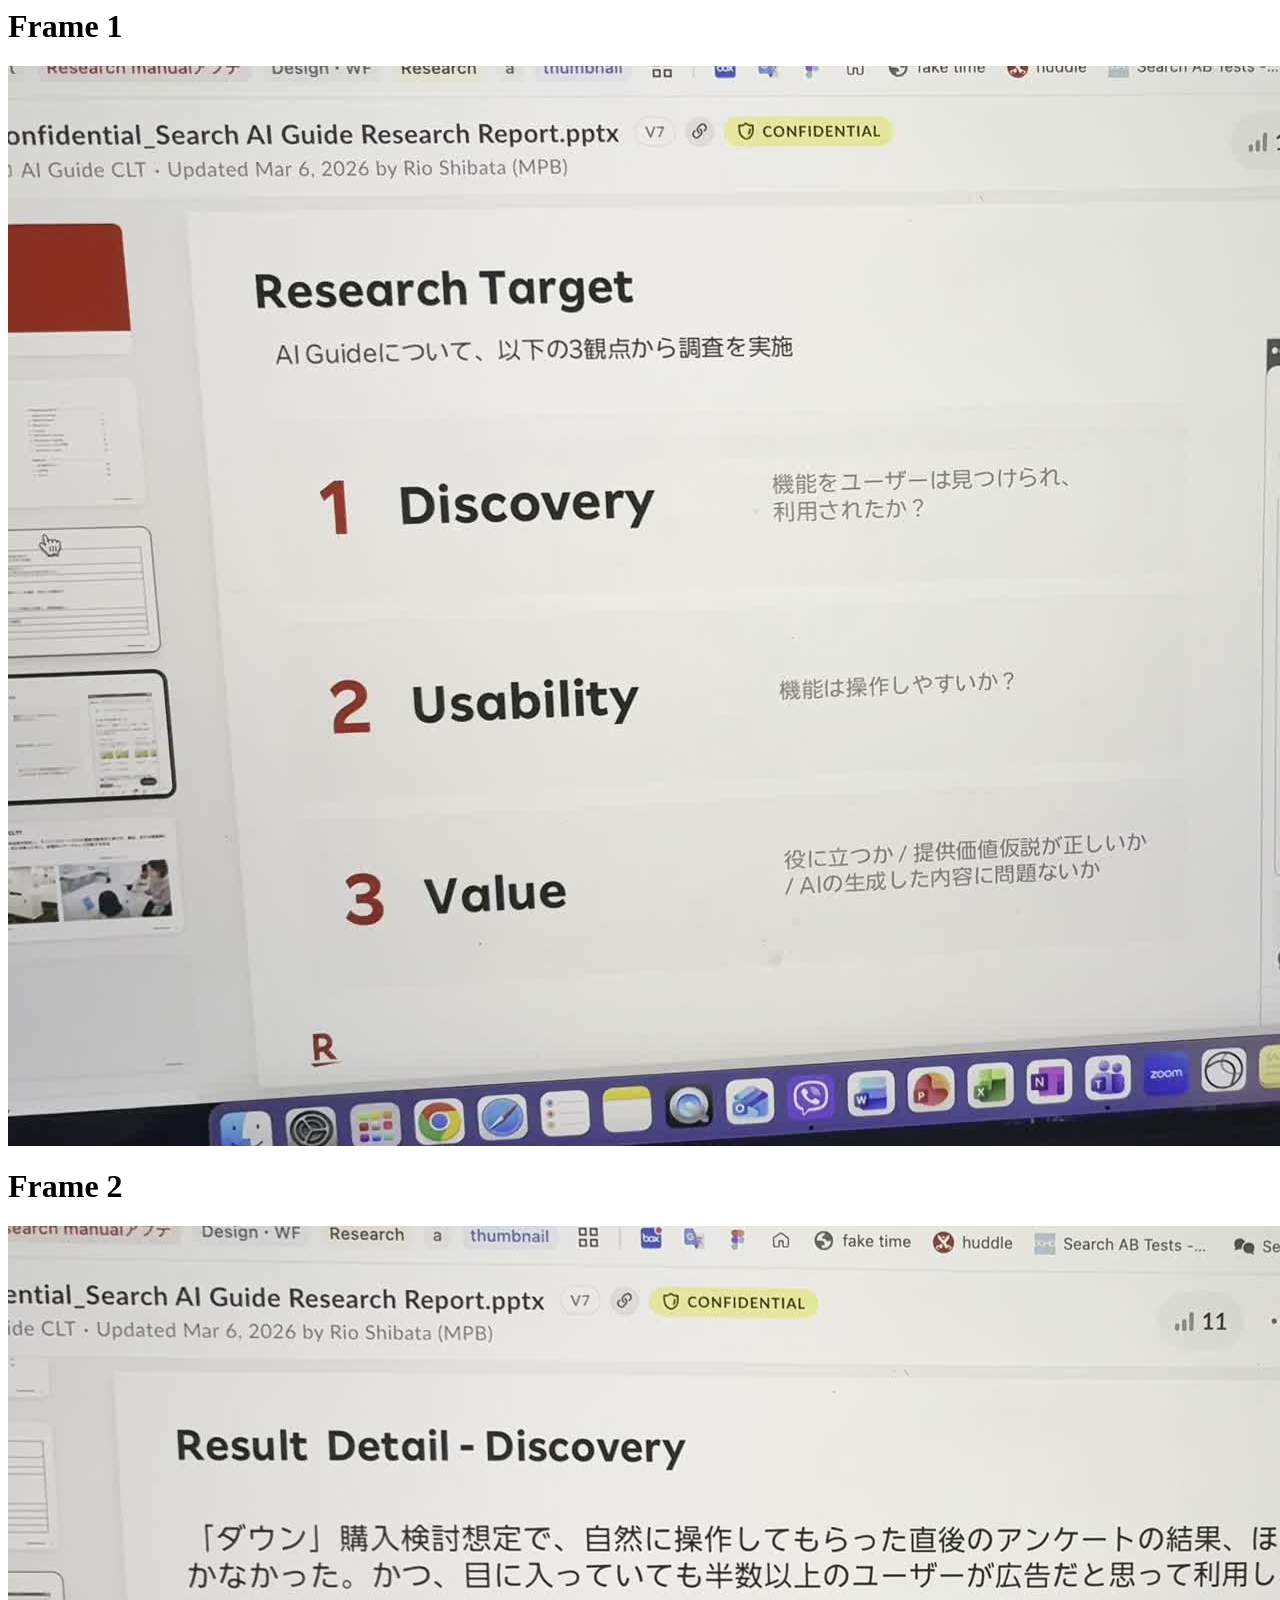
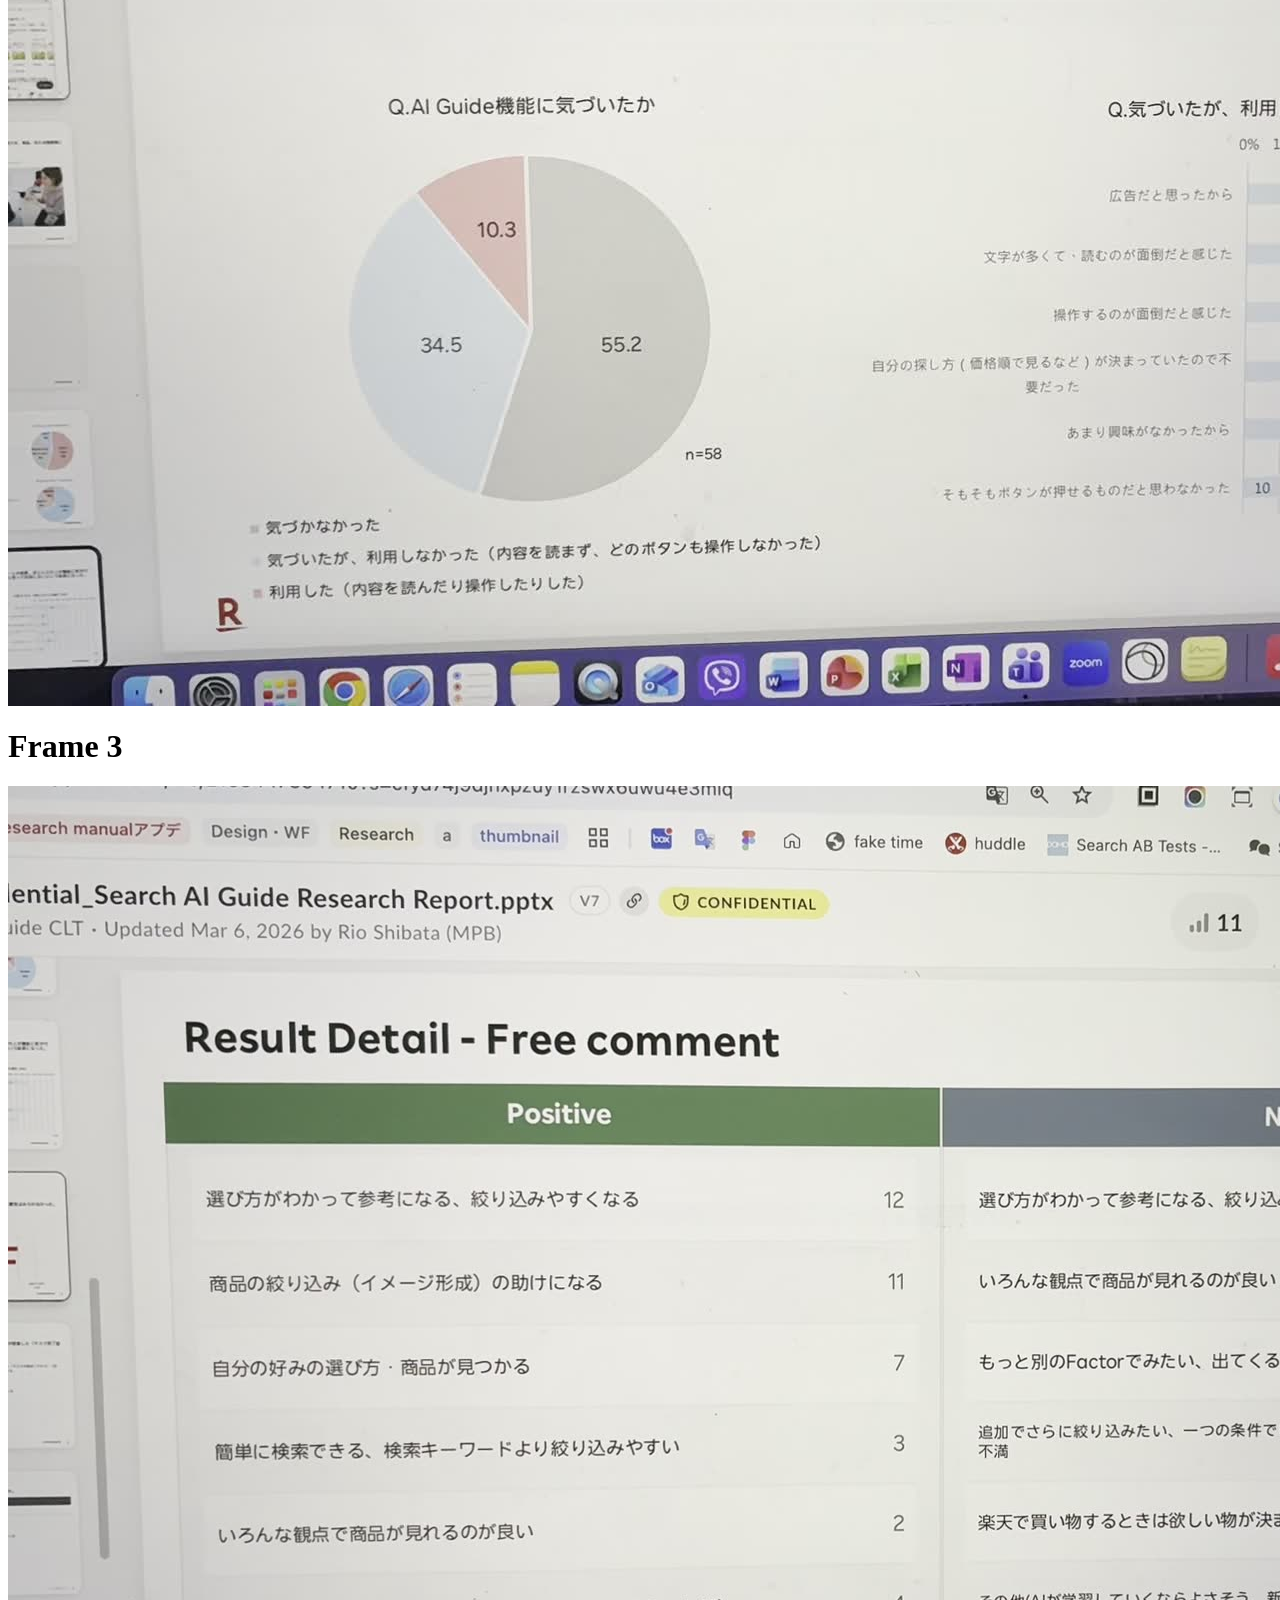
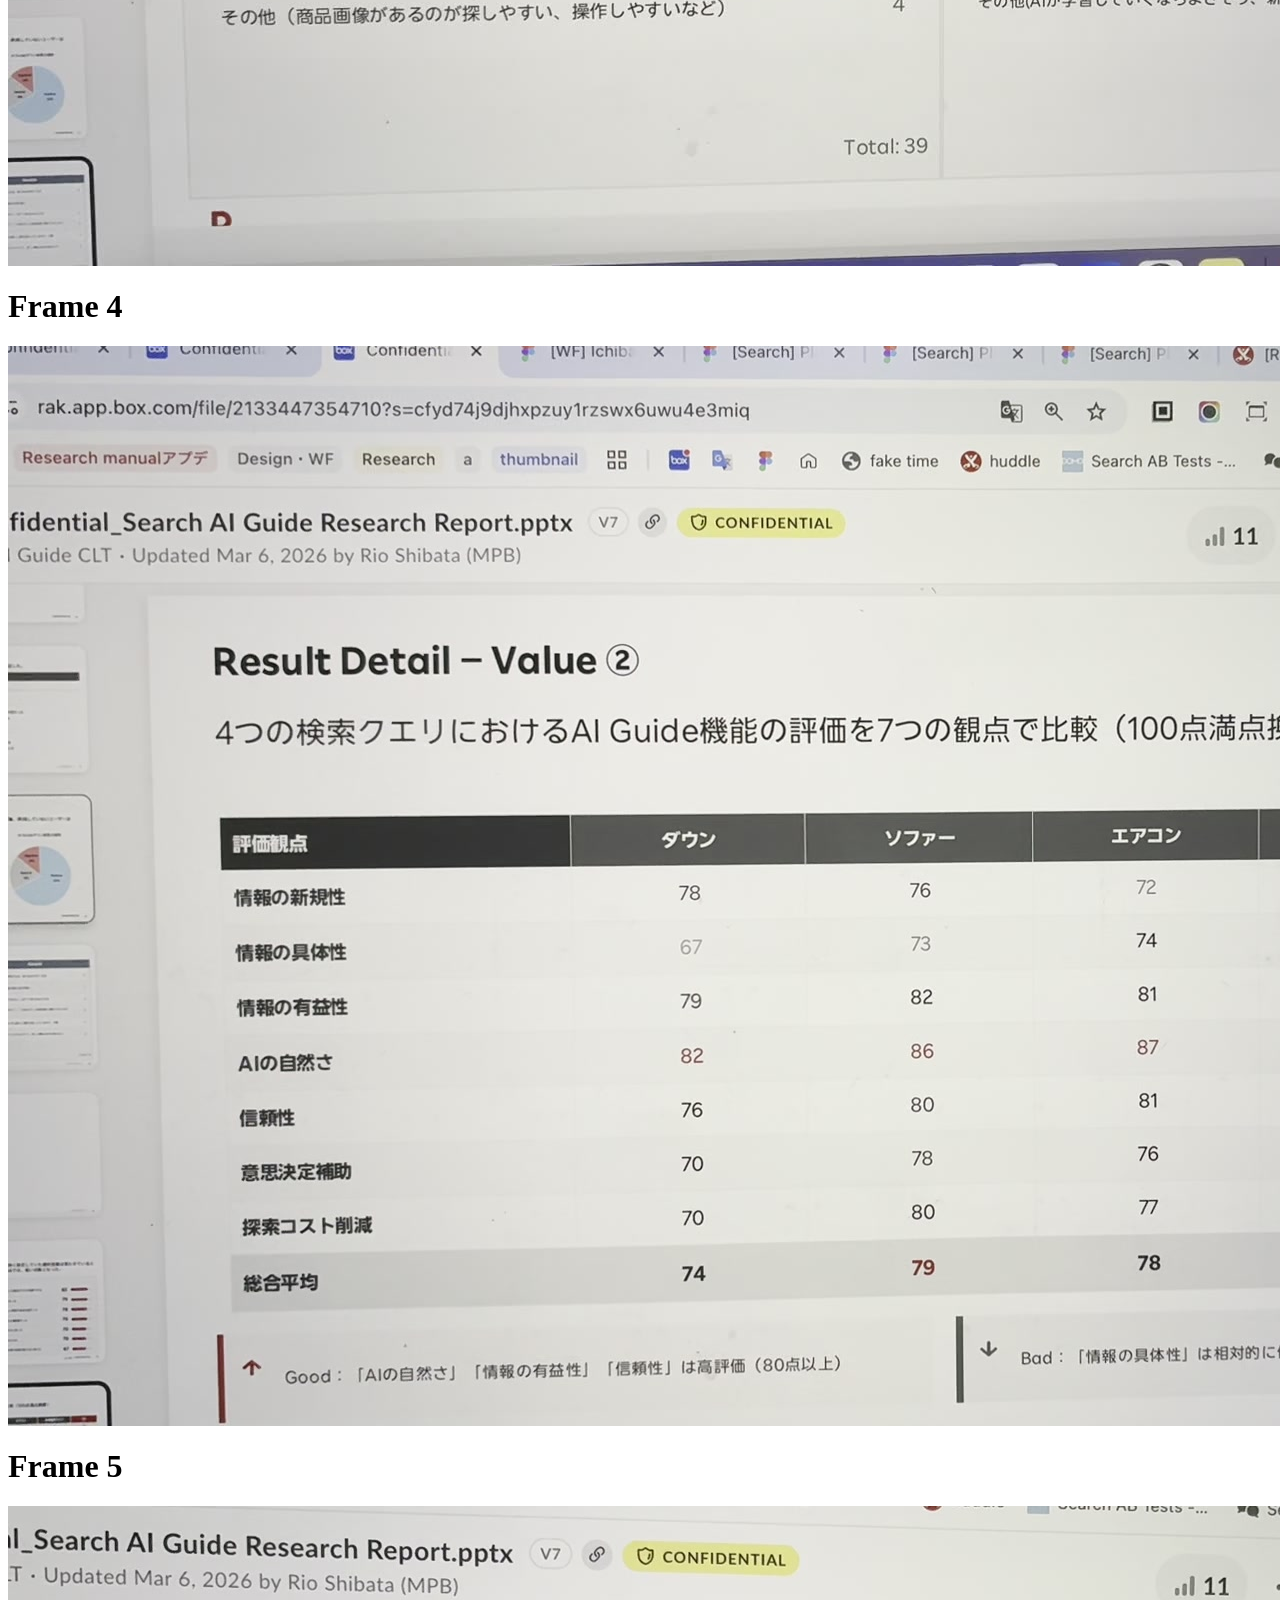
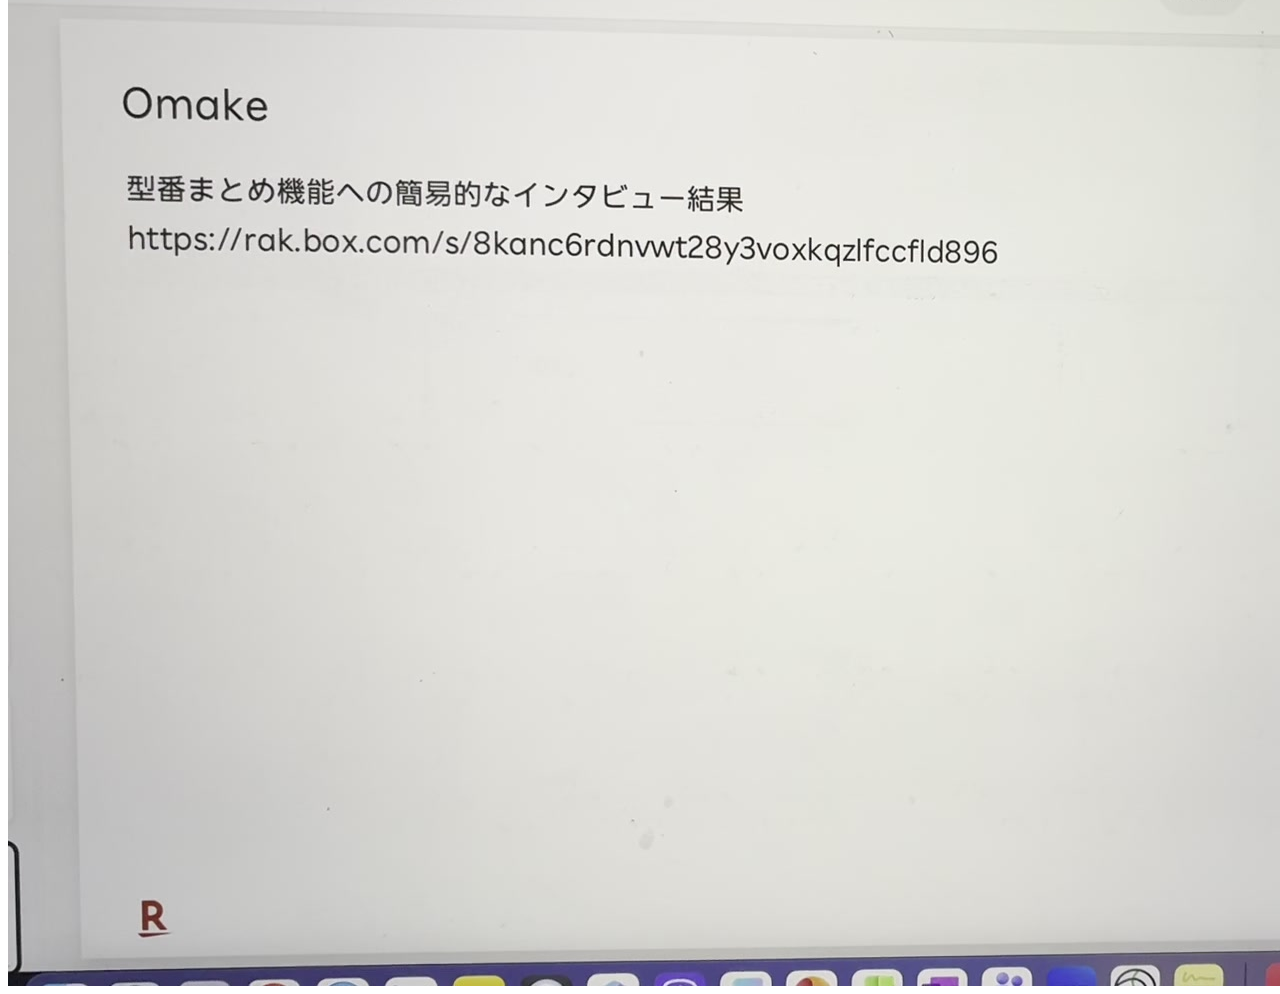
<file: scratch/view_frames.html>
<html>
<body>
  <h1>Frame 1</h1>
  <img src="frames/5412_001.jpg">
  <h1>Frame 2</h1>
  <img src="frames/5412_002.jpg">
  <h1>Frame 3</h1>
  <img src="frames/5412_003.jpg">
  <h1>Frame 4</h1>
  <img src="frames/5412_004.jpg">
  <h1>Frame 5</h1>
  <img src="frames/5412_005.jpg">
</body>
</html>
</file>
